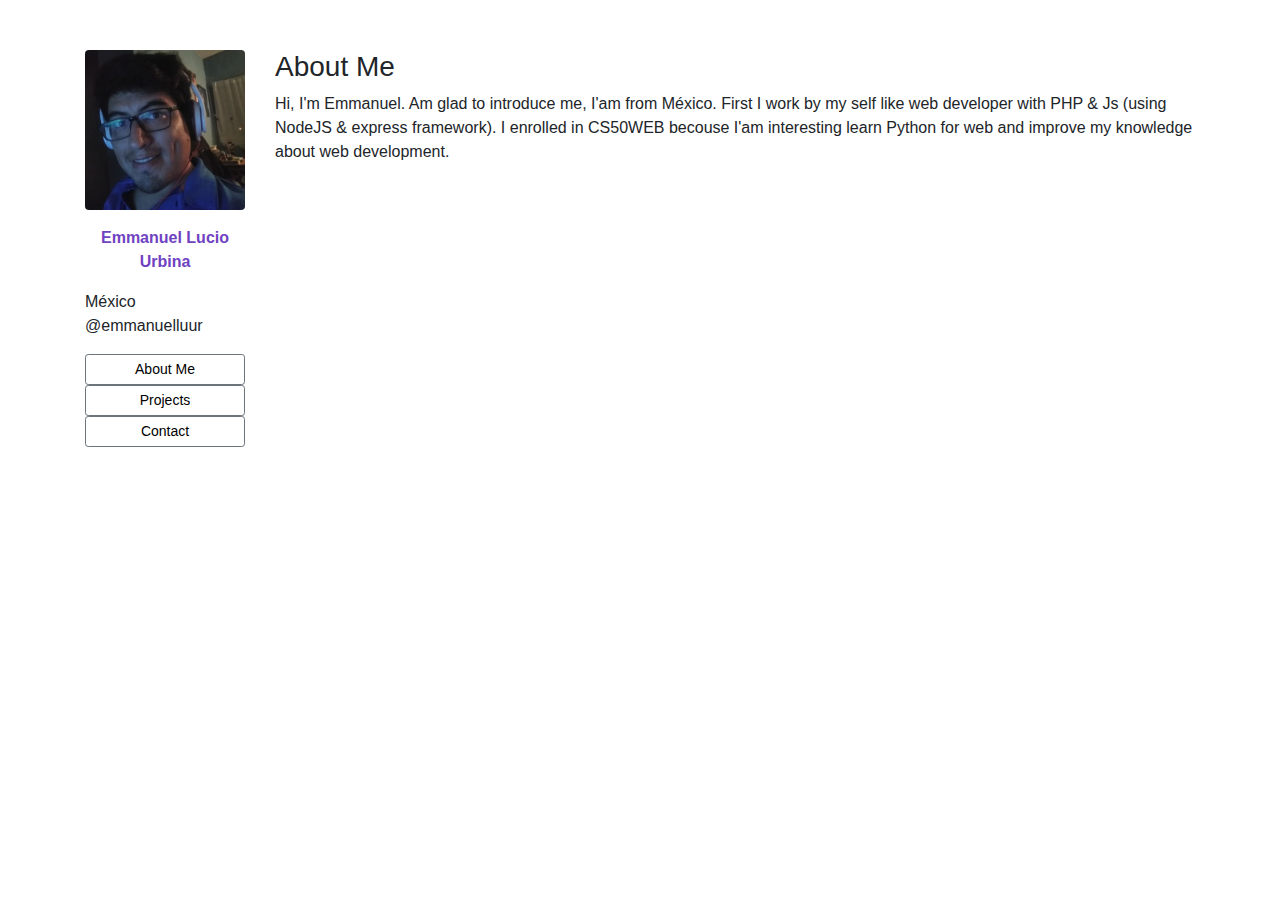
<file: index.html>
<!DOCTYPE html>
<html lang="en">

<head>
    <meta charset="UTF-8">
    <meta name="viewport" content="width=device-width, initial-scale=1.0">
    <meta http-equiv="X-UA-Compatible" content="ie=edge">
    <title>Emmanuel</title>
    <!--Bootstrap CSS-->
    <link rel="stylesheet" href="https://stackpath.bootstrapcdn.com/bootstrap/4.3.1/css/bootstrap.min.css"
        integrity="sha384-ggOyR0iXCbMQv3Xipma34MD+dH/1fQ784/j6cY/iJTQUOhcWr7x9JvoRxT2MZw1T" crossorigin="anonymous">
    <link rel="stylesheet" href="./css/main.css">
</head>
<main class="container space">
    <!-- main -->
    <section class="row">
        <!--Photo & contact content-->
        <article class="col-sm-2">
            <img src="./img/profile_pic.jpg" class="img-fluid rounded" alt="Cinque Terre">
            <p>
                <p class="profileName"><strong>Emmanuel Lucio Urbina</strong></p>
                <ul class="lists-info">
                    <li>México</li>
                    <li>@emmanuelluur</li>
                </ul>
            </p>

            <ul class="lists-btns">
                <li><a href="#" class="btn btn-outline-secondary btn-sm btn-block">About Me</a></li>
                <li><a href="./pages/projects.html" class="btn btn-outline-secondary btn-sm btn-block">Projects</a></li>
                <li><a href="./pages/contact.html" class="btn btn-outline-secondary btn-sm btn-block">Contact</a></li>
            </ul>

        </article>
        <article class="col-sm-10">
            <h3>About Me</h3>
            <p>
                Hi, I'm Emmanuel. Am glad to introduce me, I'am from México.
                First I work by my self like web developer with PHP & Js
                (using NodeJS & express framework).
                I enrolled in CS50WEB becouse I'am interesting learn Python for web and improve my knowledge about web
                development.
            </p>
        </article>
    </section>
</main>

<body>
    <!--Bootstrap JS-->
    <script src="https://code.jquery.com/jquery-3.3.1.slim.min.js"
        integrity="sha384-q8i/X+965DzO0rT7abK41JStQIAqVgRVzpbzo5smXKp4YfRvH+8abtTE1Pi6jizo" crossorigin="anonymous">
    </script>
    <script src="https://cdnjs.cloudflare.com/ajax/libs/popper.js/1.14.7/umd/popper.min.js"
        integrity="sha384-UO2eT0CpHqdSJQ6hJty5KVphtPhzWj9WO1clHTMGa3JDZwrnQq4sF86dIHNDz0W1" crossorigin="anonymous">
    </script>
    <script src="https://stackpath.bootstrapcdn.com/bootstrap/4.3.1/js/bootstrap.min.js"
        integrity="sha384-JjSmVgyd0p3pXB1rRibZUAYoIIy6OrQ6VrjIEaFf/nJGzIxFDsf4x0xIM+B07jRM" crossorigin="anonymous">
    </script>
</body>

</html>
</file>
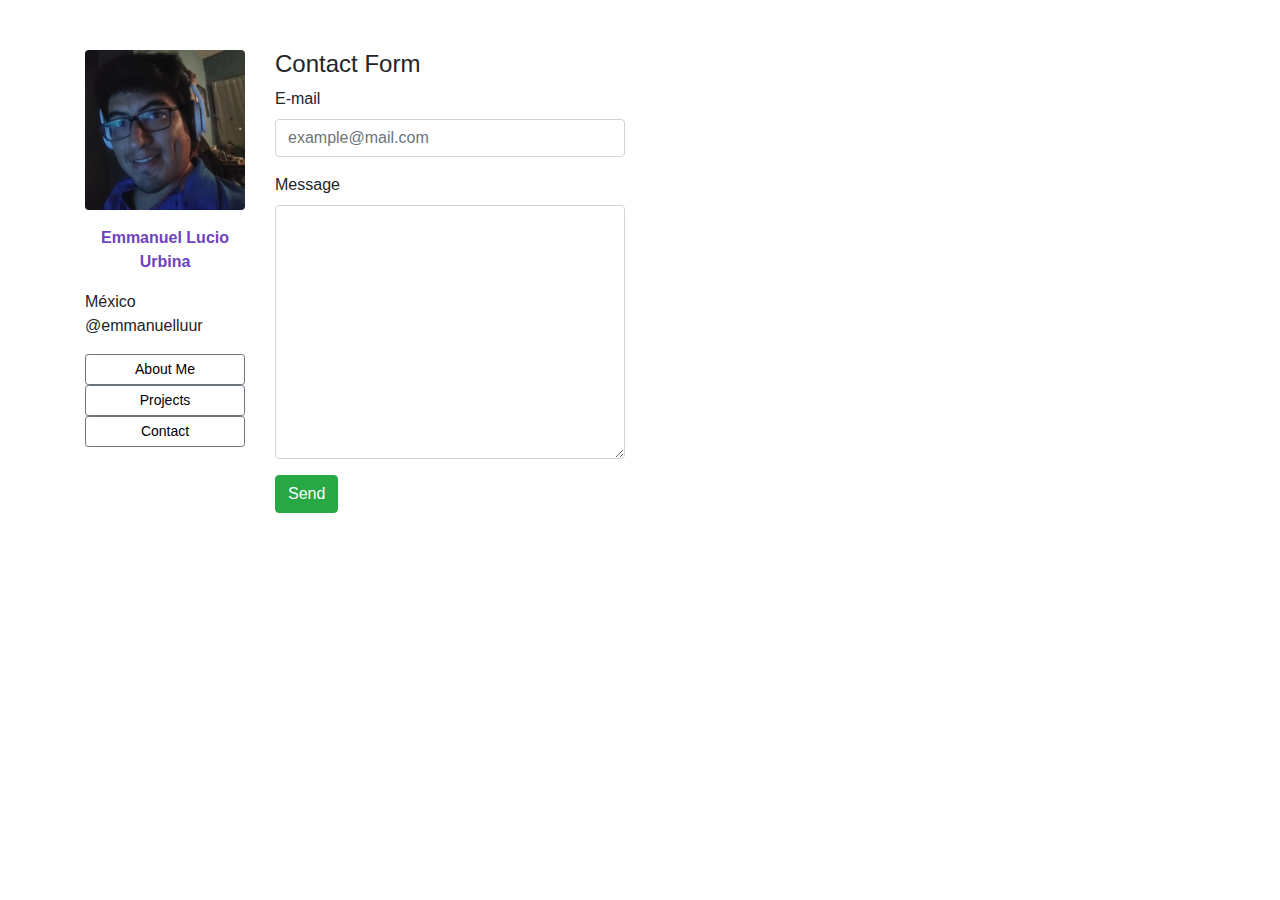
<file: pages/contact.html>
<!DOCTYPE html>
<html lang="en">

<head>
    <meta charset="UTF-8">
    <meta name="viewport" content="width=device-width, initial-scale=1.0">
    <meta http-equiv="X-UA-Compatible" content="ie=edge">
    <title>Emmanuel</title>
    <!--Bootstrap CSS-->
    <link rel="stylesheet" href="https://stackpath.bootstrapcdn.com/bootstrap/4.3.1/css/bootstrap.min.css"
        integrity="sha384-ggOyR0iXCbMQv3Xipma34MD+dH/1fQ784/j6cY/iJTQUOhcWr7x9JvoRxT2MZw1T" crossorigin="anonymous">
    <link rel="stylesheet" href="../css/main.css">
</head>
<main class="container space">
    <!-- main -->
    <section class="row">
        <!--Photo & contact content-->
        <article class="col-sm-2">
            <img src="../img/profile_pic.jpg" class="img-fluid rounded" alt="Cinque Terre">
            <p>
                <p class="profileName"><strong>Emmanuel Lucio Urbina</strong></p>
                <ul class="lists-info">
                    <li>México</li>
                    <li>@emmanuelluur</li>
                </ul>
            </p>

            <ul class="lists-btns">
                <li><a href="../index.html" class="btn btn-outline-secondary btn-sm btn-block">About Me</a></li>
                <li><a href="./projects.html" class="btn btn-outline-secondary btn-sm btn-block">Projects</a></li>
                <li><a href="#" class="btn btn-outline-secondary btn-sm btn-block">Contact</a></li>
            </ul>

        </article>
        <article class="col-sm-4">
            <form action="./response.html" method="post">
                <h4>Contact Form</h4>
                <div class="form-group">
                    <label for="email">E-mail</label>
                    <input type="email" name="mail" id="email" class="form-control" placeholder="example@mail.com" required>
                </div>
                <div class="form-group">
                    <label for="message">Message</label>
                    <textarea name="message" id="message" class="form-control" cols="30" rows="10" required>
                        
                    </textarea>
                </div>
                <button class="btn btn-success" name="btnSend" id="btnSend" type="submit">Send</button>
            </form>
        </article>
    </section>
</main>

<body>
    <!--Bootstrap JS-->
    <script src="https://code.jquery.com/jquery-3.3.1.slim.min.js"
        integrity="sha384-q8i/X+965DzO0rT7abK41JStQIAqVgRVzpbzo5smXKp4YfRvH+8abtTE1Pi6jizo" crossorigin="anonymous">
    </script>
    <script src="https://cdnjs.cloudflare.com/ajax/libs/popper.js/1.14.7/umd/popper.min.js"
        integrity="sha384-UO2eT0CpHqdSJQ6hJty5KVphtPhzWj9WO1clHTMGa3JDZwrnQq4sF86dIHNDz0W1" crossorigin="anonymous">
    </script>
    <script src="https://stackpath.bootstrapcdn.com/bootstrap/4.3.1/js/bootstrap.min.js"
        integrity="sha384-JjSmVgyd0p3pXB1rRibZUAYoIIy6OrQ6VrjIEaFf/nJGzIxFDsf4x0xIM+B07jRM" crossorigin="anonymous">
    </script>
</body>

</html>
</file>
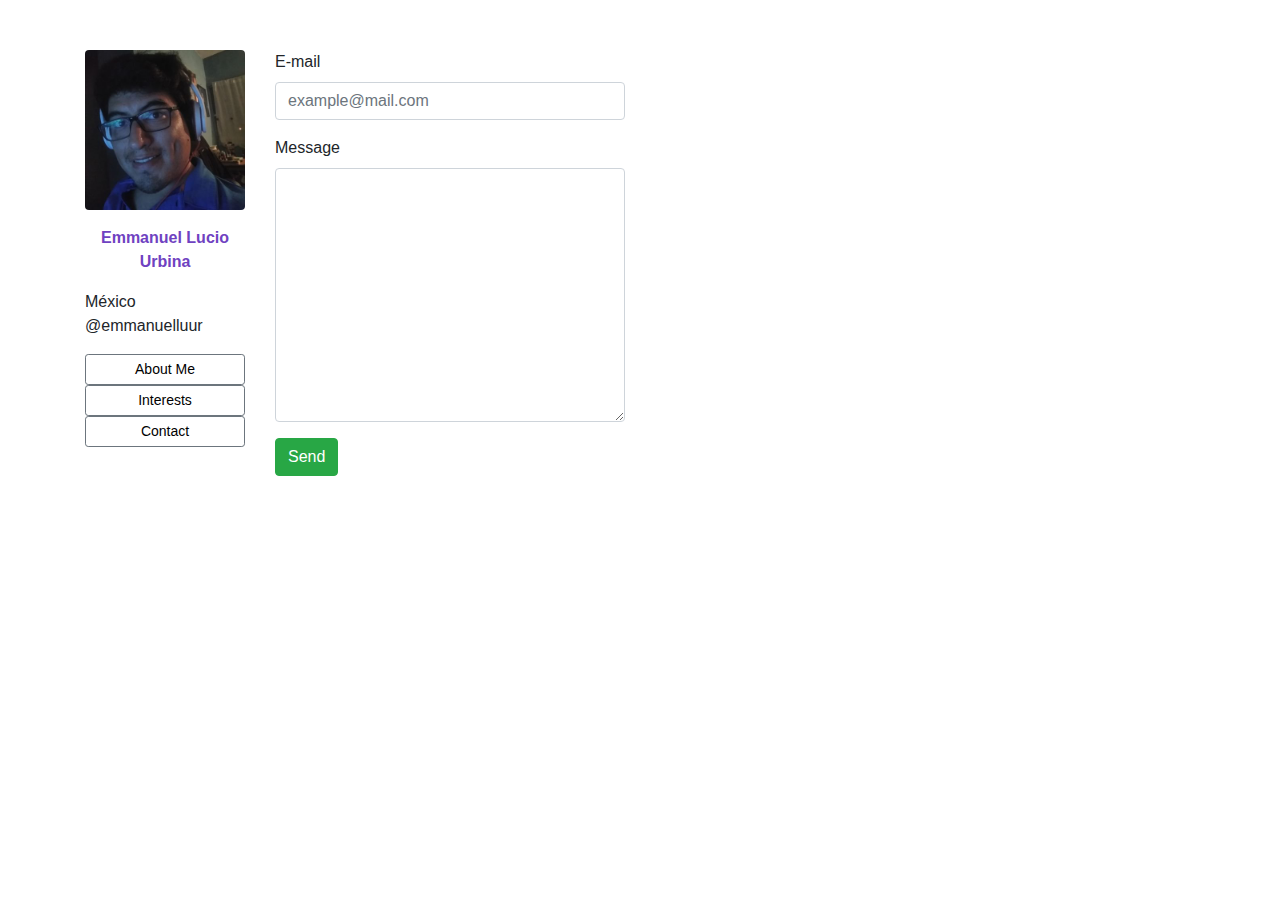
<file: pages/form.html>
<!DOCTYPE html>
<html lang="en">

<head>
    <meta charset="UTF-8">
    <meta name="viewport" content="width=device-width, initial-scale=1.0">
    <meta http-equiv="X-UA-Compatible" content="ie=edge">
    <title>Emmanuel</title>
    <!--Bootstrap CSS-->
    <link rel="stylesheet" href="https://stackpath.bootstrapcdn.com/bootstrap/4.3.1/css/bootstrap.min.css"
        integrity="sha384-ggOyR0iXCbMQv3Xipma34MD+dH/1fQ784/j6cY/iJTQUOhcWr7x9JvoRxT2MZw1T" crossorigin="anonymous">
    <link rel="stylesheet" href="../css/main.css">
</head>
<div class="container space">
    <!-- main -->
    <main class="row">
        <!--Photo & contact content-->
        <section class="col-sm-2">
            <img src="../img/profile_pic.jpg" class="img-fluid rounded" alt="Cinque Terre">
            <p>
                <p class="profileName"><strong>Emmanuel Lucio Urbina</strong></p>
                <ul class="lists-info">
                    <li>México</li>
                    <li>@emmanuelluur</li>
                </ul>
            </p>

            <ul class="lists-btns">
                <li><a href="../index.html" class="btn btn-outline-secondary btn-sm btn-block">About Me</a></li>
                <li><a href="#" class="btn btn-outline-secondary btn-sm btn-block">Interests</a></li>
                <li><a href="#" class="btn btn-outline-secondary btn-sm btn-block">Contact</a></li>
            </ul>

        </section>
        <section class="col-sm-4">
            <form action="./response.html" method="post">
                <div class="form-group">
                    <label for="email">E-mail</label>
                    <input type="email" name="mail" id="email" class="form-control" placeholder="example@mail.com" required>
                </div>
                <div class="form-group">
                    <label for="message">Message</label>
                    <textarea name="message" id="message" class="form-control" cols="30" rows="10" required>
                        
                    </textarea>
                </div>
                <button class="btn btn-success" name="btnSend" id="btnSend" type="submit">Send</button>
            </form>
        </section>
    </main>
</div>

<body>
    <!--Bootstrap JS-->
    <script src="https://code.jquery.com/jquery-3.3.1.slim.min.js"
        integrity="sha384-q8i/X+965DzO0rT7abK41JStQIAqVgRVzpbzo5smXKp4YfRvH+8abtTE1Pi6jizo" crossorigin="anonymous">
    </script>
    <script src="https://cdnjs.cloudflare.com/ajax/libs/popper.js/1.14.7/umd/popper.min.js"
        integrity="sha384-UO2eT0CpHqdSJQ6hJty5KVphtPhzWj9WO1clHTMGa3JDZwrnQq4sF86dIHNDz0W1" crossorigin="anonymous">
    </script>
    <script src="https://stackpath.bootstrapcdn.com/bootstrap/4.3.1/js/bootstrap.min.js"
        integrity="sha384-JjSmVgyd0p3pXB1rRibZUAYoIIy6OrQ6VrjIEaFf/nJGzIxFDsf4x0xIM+B07jRM" crossorigin="anonymous">
    </script>
</body>

</html>
</file>
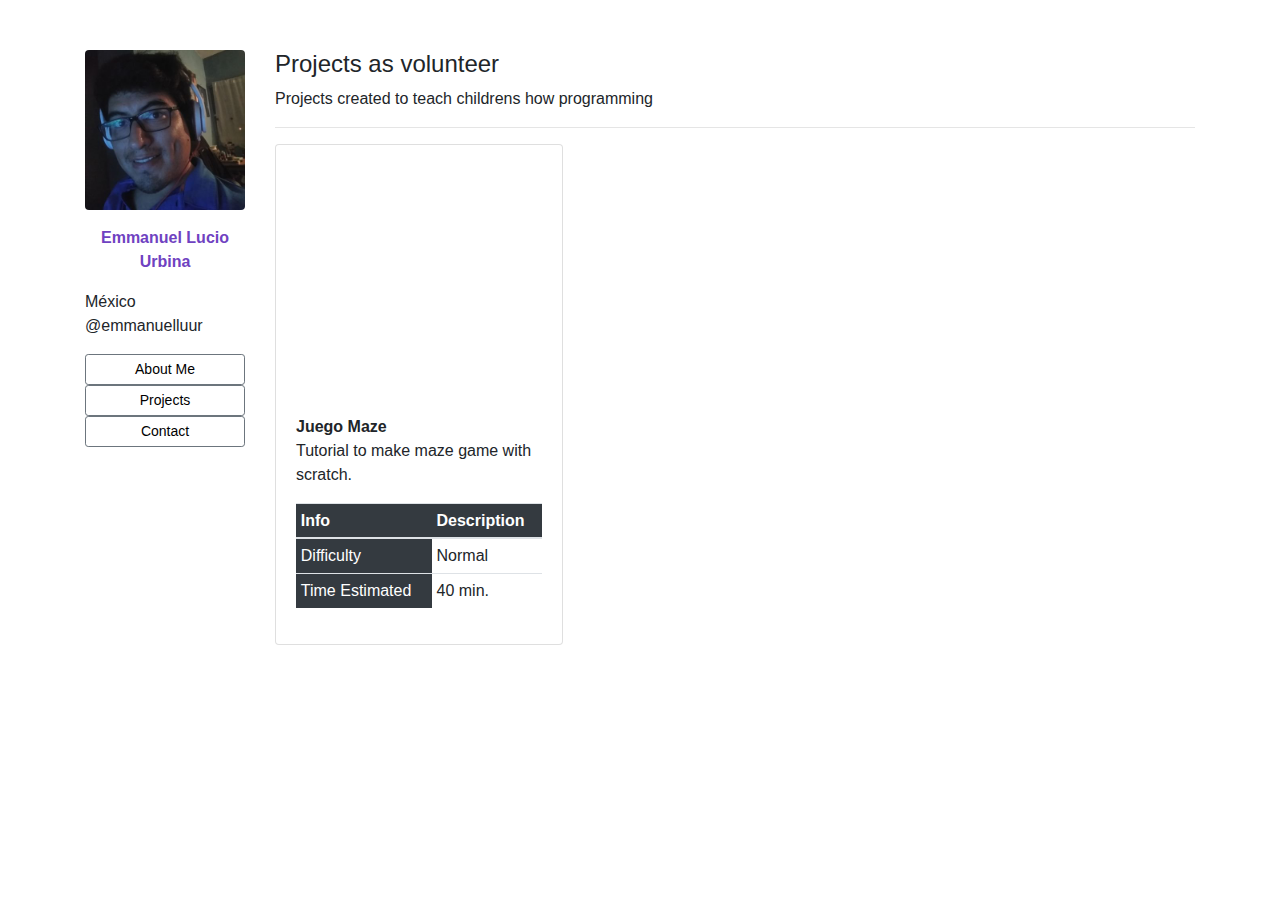
<file: pages/projects.html>
<!DOCTYPE html>
<html lang="en">

<head>
    <meta charset="UTF-8">
    <meta name="viewport" content="width=device-width, initial-scale=1.0">
    <meta http-equiv="X-UA-Compatible" content="ie=edge">
    <title>Emmanuel</title>
    <!--Bootstrap CSS-->
    <link rel="stylesheet" href="https://stackpath.bootstrapcdn.com/bootstrap/4.3.1/css/bootstrap.min.css"
        integrity="sha384-ggOyR0iXCbMQv3Xipma34MD+dH/1fQ784/j6cY/iJTQUOhcWr7x9JvoRxT2MZw1T" crossorigin="anonymous">
    <link rel="stylesheet" href="../css/main.css">
</head>
<main class="container space">
    <!-- main -->
    <section class="row">
        <!--Photo & contact content-->
        <article class="col-sm-2">
            <img src="../img/profile_pic.jpg" class="img-fluid rounded" alt="Cinque Terre">
            <p>
                <p class="profileName"><strong>Emmanuel Lucio Urbina</strong></p>
                <ul class="lists-info">
                    <li>México</li>
                    <li>@emmanuelluur</li>
                </ul>
            </p>

            <ul class="lists-btns">
                <li><a href="../index.html" class="btn btn-outline-secondary btn-sm btn-block">About Me</a></li>
                <li><a href="#" class="btn btn-outline-secondary btn-sm btn-block">Projects</a></li>
                <li><a href="./contact.html" class="btn btn-outline-secondary btn-sm btn-block">Contact</a></li>
            </ul>

        </article>
        <article class="col-sm-10">
            <!--Projects list-->
            <h4>Projects as volunteer</h4>
            <p>Projects created to teach childrens how programming</p>
            <hr>
            <div class="card" style="width: 18rem;">
                <!--Video YT-->
                <iframe width="100%" height="250px" src="https://www.youtube.com/embed/3HexYfJkiMM" frameborder="0"
                    allow="accelerometer; autoplay; encrypted-media; gyroscope; picture-in-picture"
                    allowfullscreen></iframe>
                <div class="card-body">
                    <strong>Juego Maze</strong>
                    <p class="card-text">Tutorial to make maze game with scratch.</p>
                    <table class="table table-sm">
                        <thead>
                            <th  class="bg-dark text-white">Info</th>
                            <th  class="bg-dark text-white">Description</th>

                        </thead>
                        <tbody>
                            <tr>
                                <td  class="bg-dark text-white">Difficulty</td>
                                <td>Normal</td>
                            </tr>
                            <tr>
                                <td  class="bg-dark text-white">Time Estimated</td>
                                <td>40 min.</td>
                            </tr>
                        </tbody>
                    </table>
                </div>
            </div>
        </article>
    </section>
</main>

<body>
    <!--Bootstrap JS-->
    <script src="https://code.jquery.com/jquery-3.3.1.slim.min.js"
        integrity="sha384-q8i/X+965DzO0rT7abK41JStQIAqVgRVzpbzo5smXKp4YfRvH+8abtTE1Pi6jizo" crossorigin="anonymous">
    </script>
    <script src="https://cdnjs.cloudflare.com/ajax/libs/popper.js/1.14.7/umd/popper.min.js"
        integrity="sha384-UO2eT0CpHqdSJQ6hJty5KVphtPhzWj9WO1clHTMGa3JDZwrnQq4sF86dIHNDz0W1" crossorigin="anonymous">
    </script>
    <script src="https://stackpath.bootstrapcdn.com/bootstrap/4.3.1/js/bootstrap.min.js"
        integrity="sha384-JjSmVgyd0p3pXB1rRibZUAYoIIy6OrQ6VrjIEaFf/nJGzIxFDsf4x0xIM+B07jRM" crossorigin="anonymous">
    </script>
</body>

</html>
</file>
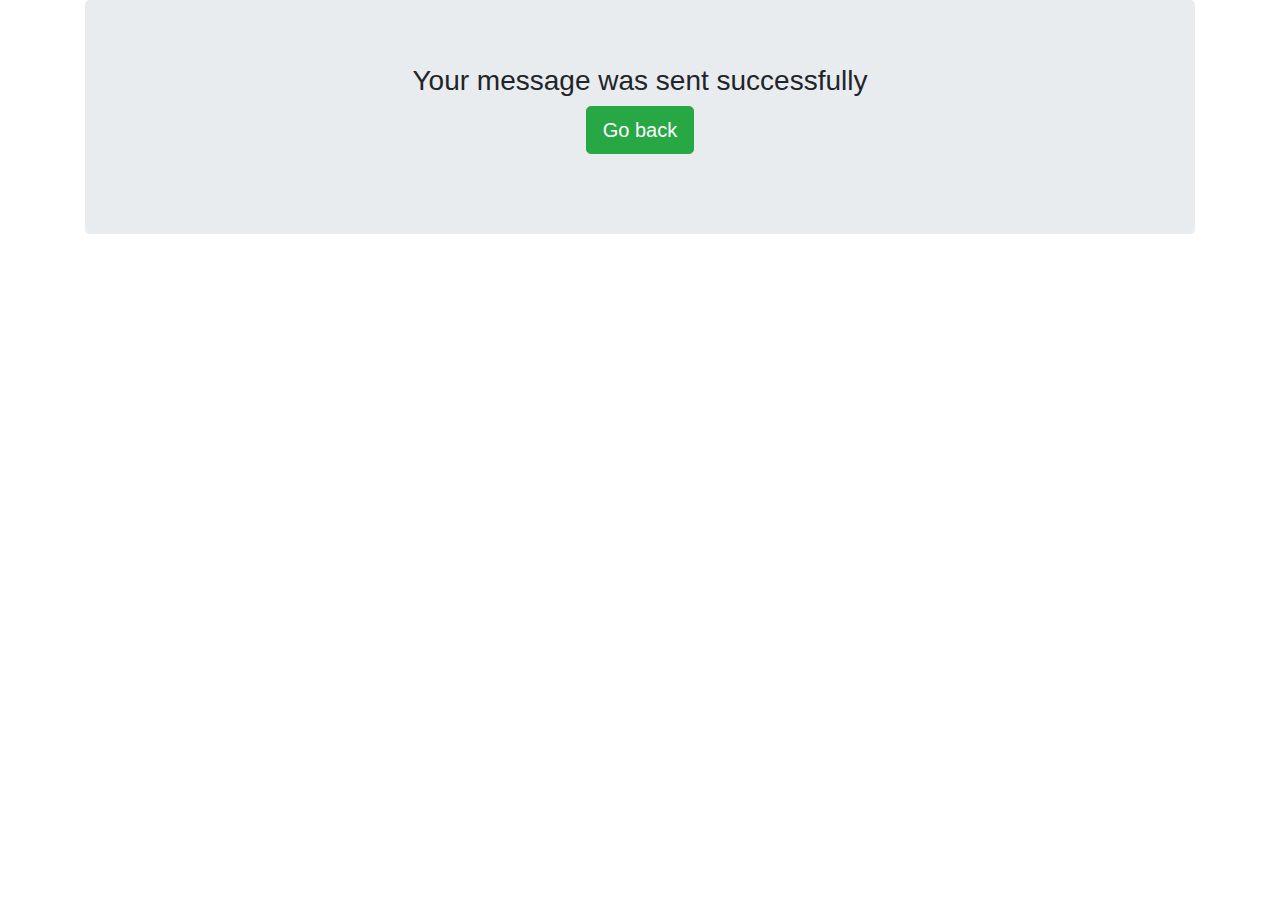
<file: pages/response.html>
<!DOCTYPE html>
<html lang="en">

<head>
    <meta charset="UTF-8">
    <meta name="viewport" content="width=device-width, initial-scale=1.0">
    <meta http-equiv="X-UA-Compatible" content="ie=edge">
    <link rel="stylesheet" href="https://stackpath.bootstrapcdn.com/bootstrap/4.3.1/css/bootstrap.min.css"
        integrity="sha384-ggOyR0iXCbMQv3Xipma34MD+dH/1fQ784/j6cY/iJTQUOhcWr7x9JvoRxT2MZw1T" crossorigin="anonymous">
    <title>Message</title>
</head>

<body>
    <main class="container">
        <section id="myApp">
            <section class="row">
                <article class="col-sm-12">
                    <div class="jumbotron text-center">
                        <h3>Your message was sent successfully</h3>
                        <p>
                            <button id="back" class="btn btn-success btn-lg">Go back</button>
                        </p>
                    </div>

                </article>
            </section>
        </section>

    </main>


    <script>
        let parent = document.getElementById("myApp");
        // catch all actions
        parent.addEventListener("click", elemen => {
            if (elemen.target.getAttribute("id") === "back") {
                history.back();
            }
        });
    </script>
</body>

</html>
</file>
<file: css/main.css>
.profileName {
  color: #6f42c1;
  text-align: center;
}

.space {
  padding-top: 50px;
}

.lists-info {
  list-style-type: none;
  padding: 0px;
}

.lists-btns {
  list-style-type: none;
  padding: 0px;
}

.lists-btns a {
  color: #000 !important;
  text-decoration: none !important;
}

.lists-btns a:hover {
  color: #fff !important;
}
</file>
